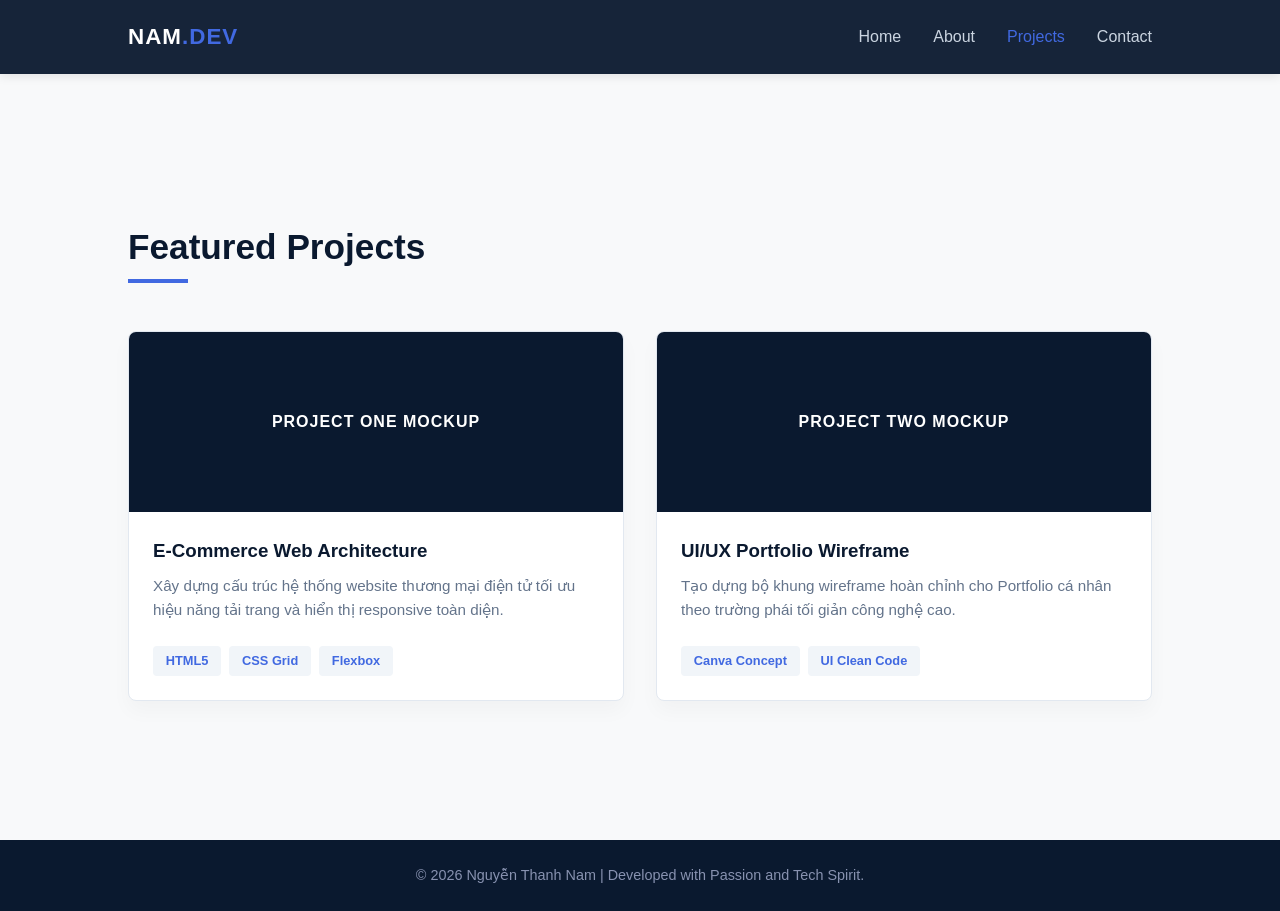
<file: duan.html>
<!DOCTYPE html>
<html lang="vi">
<head>
    <meta charset="UTF-8">
    <meta name="viewport" content="width=device-width, initial-scale=1.0">
    <title>Nguyễn Thanh Nam | Projects</title>
    <link rel="stylesheet" href="css/style.css">
</head>
<body>

    <nav class="navbar">
        <div class="nav-logo">NAM<span>.DEV</span></div>
        <ul class="nav-links">
            <li><a href="index.html">Home</a></li>
            <li><a href="about.html">About</a></li>
            <li><a href="projects.html" class="active">Projects</a></li>
            <li><a href="contact.html">Contact</a></li>
        </ul>
    </nav>

    <main class="main-wrapper">
        <div class="section-container">
            <h2 class="section-title">Featured Projects</h2>
            
            <div class="projects-grid">
                <div class="project-card">
                    <div class="project-img-mock">PROJECT ONE MOCKUP</div>
                    <div class="project-info">
                        <h3>E-Commerce Web Architecture</h3>
                        <p>Xây dựng cấu trúc hệ thống website thương mại điện tử tối ưu hiệu năng tải trang và hiển thị responsive toàn diện.</p>
                        <div class="tech-tags">
                            <span>HTML5</span>
                            <span>CSS Grid</span>
                            <span>Flexbox</span>
                        </div>
                    </div>
                </div>

                <div class="project-card">
                    <div class="project-img-mock">PROJECT TWO MOCKUP</div>
                    <div class="project-info">
                        <h3>UI/UX Portfolio Wireframe</h3>
                        <p>Tạo dựng bộ khung wireframe hoàn chỉnh cho Portfolio cá nhân theo trường phái tối giản công nghệ cao.</p>
                        <div class="tech-tags">
                            <span>Canva Concept</span>
                            <span>UI Clean Code</span>
                        </div>
                    </div>
                </div>
            </div>
        </div>
    </main>

    <footer>
        <p>© 2026 Nguyễn Thanh Nam | Developed with Passion and Tech Spirit.</p>
    </footer>

</body>
</html>
</file>
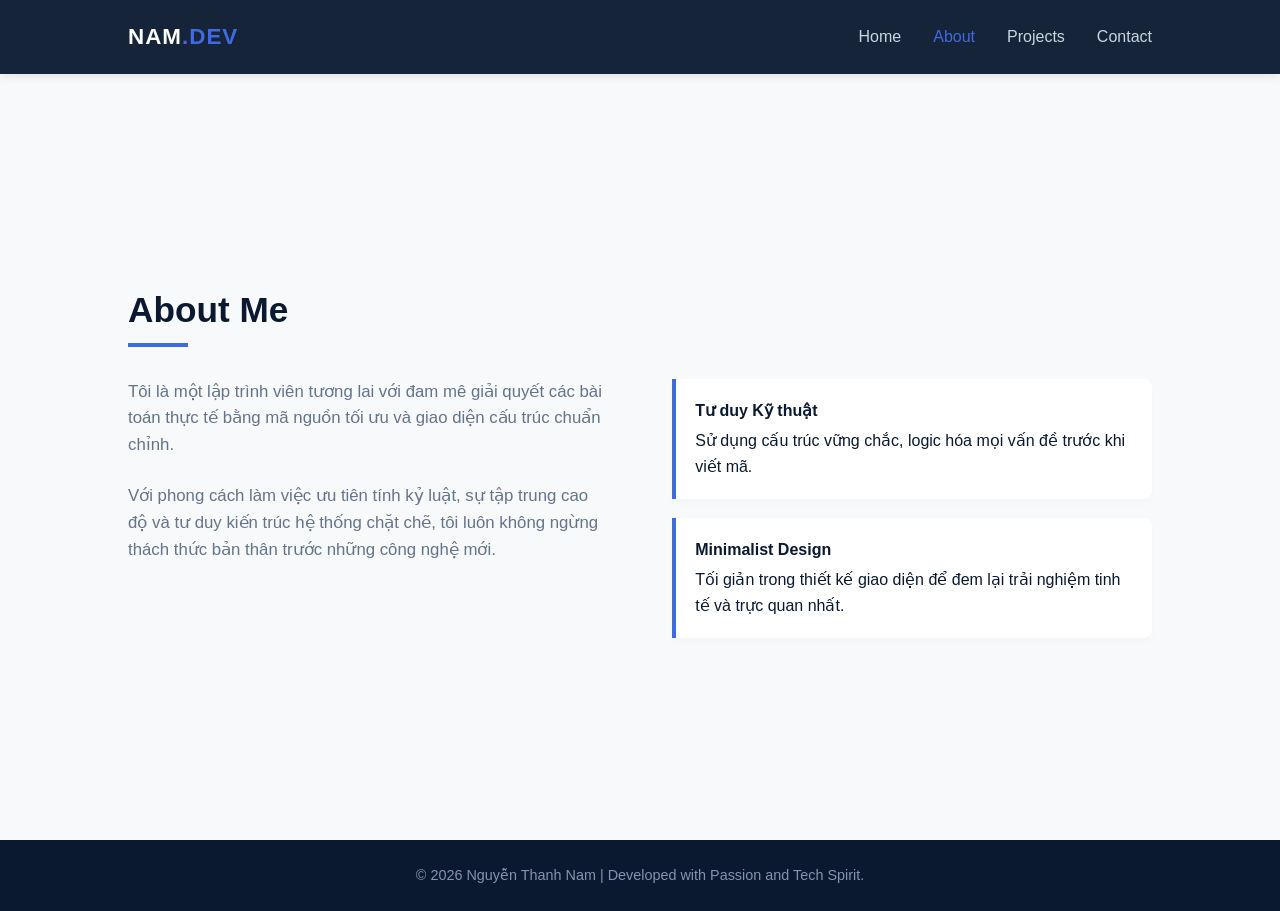
<file: gioithieu.html>
<!DOCTYPE html>
<html lang="vi">
<head>
    <meta charset="UTF-8">
    <meta name="viewport" content="width=device-width, initial-scale=1.0">
    <title>Nguyễn Thanh Nam | About Me</title>
    <link rel="stylesheet" href="css/style.css">
</head>
<body>

    <nav class="navbar">
        <div class="nav-logo">NAM<span>.DEV</span></div>
        <ul class="nav-links">
            <li><a href="index.html">Home</a></li>
            <li><a href="about.html" class="active">About</a></li>
            <li><a href="projects.html">Projects</a></li>
            <li><a href="contact.html">Contact</a></li>
        </ul>
    </nav>

    <main class="main-wrapper">
        <div class="section-container">
            <h2 class="section-title">About Me</h2>
            
            <div class="about-grid">
                <div class="about-left">
                    <p>Tôi là một lập trình viên tương lai với đam mê giải quyết các bài toán thực tế bằng mã nguồn tối ưu và giao diện cấu trúc chuẩn chỉnh.</p>
                    <p>Với phong cách làm việc ưu tiên tính kỷ luật, sự tập trung cao độ và tư duy kiến trúc hệ thống chặt chẽ, tôi luôn không ngừng thách thức bản thân trước những công nghệ mới.</p>
                </div>
                
                <div class="about-right">
                    <div class="core-values">
                        <div class="value-card">
                            <h4>Tư duy Kỹ thuật</h4>
                            <p>Sử dụng cấu trúc vững chắc, logic hóa mọi vấn đề trước khi viết mã.</p>
                        </div>
                        <div class="value-card">
                            <h4>Minimalist Design</h4>
                            <p>Tối giản trong thiết kế giao diện để đem lại trải nghiệm tinh tế và trực quan nhất.</p>
                        </div>
                    </div>
                </div>
            </div>
        </div>
    </main>

    <footer>
        <p>© 2026 Nguyễn Thanh Nam | Developed with Passion and Tech Spirit.</p>
    </footer>

</body>
</html>
</file>
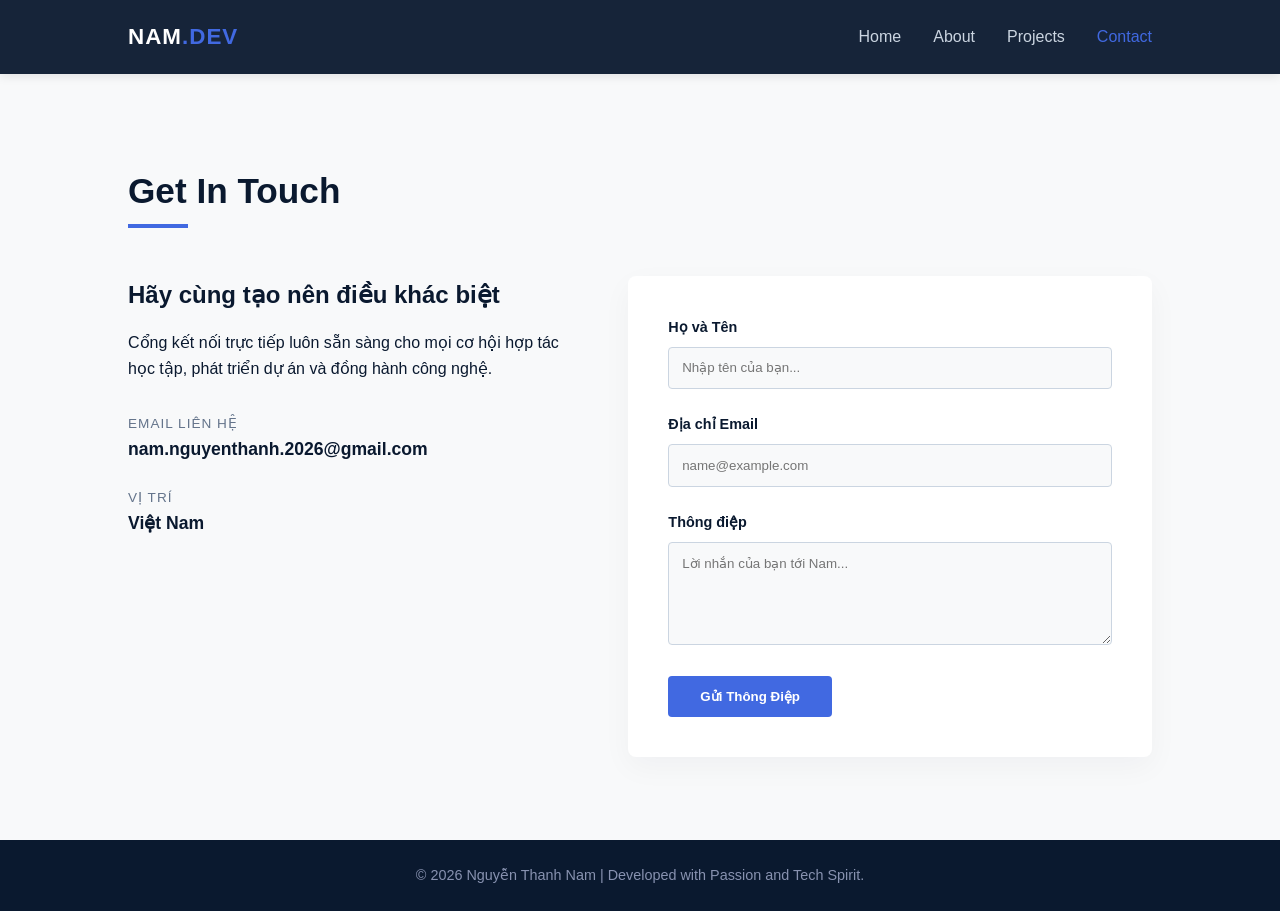
<file: lienhe.html>
<!DOCTYPE html>
<html lang="vi">
<head>
    <meta charset="UTF-8">
    <meta name="viewport" content="width=device-width, initial-scale=1.0">
    <title>Nguyễn Thanh Nam | Contact</title>
    <link rel="stylesheet" href="css/style.css">
</head>
<body>

    <nav class="navbar">
        <div class="nav-logo">NAM<span>.DEV</span></div>
        <ul class="nav-links">
            <li><a href="index.html">Home</a></li>
            <li><a href="about.html">About</a></li>
            <li><a href="projects.html">Projects</a></li>
            <li><a href="contact.html" class="active">Contact</a></li>
        </ul>
    </nav>

    <main class="main-wrapper">
        <div class="section-container">
            <h2 class="section-title">Get In Touch</h2>
            
            <div class="contact-wrapper">
                <div class="contact-info-box">
                    <h3>Hãy cùng tạo nên điều khác biệt</h3>
                    <p>Cổng kết nối trực tiếp luôn sẵn sàng cho mọi cơ hội hợp tác học tập, phát triển dự án và đồng hành công nghệ.</p>
                    
                    <div class="contact-details">
                        <div class="contact-item">
                            <span class="label">Email liên hệ</span>
                            <span class="value">nam.nguyenthanh.2026@gmail.com</span>
                        </div>
                        <div class="contact-item">
                            <span class="label">Vị trí</span>
                            <span class="value">Việt Nam</span>
                        </div>
                    </div>
                </div>
                
                <form class="contact-form" onsubmit="event.preventDefault();">
                    <div class="form-group">
                        <label for="name">Họ và Tên</label>
                        <input type="text" id="name" required placeholder="Nhập tên của bạn...">
                    </div>
                    <div class="form-group">
                        <label for="email">Địa chỉ Email</label>
                        <input type="email" id="email" required placeholder="name@example.com">
                    </div>
                    <div class="form-group">
                        <label for="message">Thông điệp</label>
                        <textarea id="message" rows="5" required placeholder="Lời nhắn của bạn tới Nam..."></textarea>
                    </div>
                    <button type="submit" class="btn-primary">Gửi Thông Điệp</button>
                </form>
            </div>
        </div>
    </main>

    <footer>
        <p>© 2026 Nguyễn Thanh Nam | Developed with Passion and Tech Spirit.</p>
    </footer>

</body>
</html>
</file>
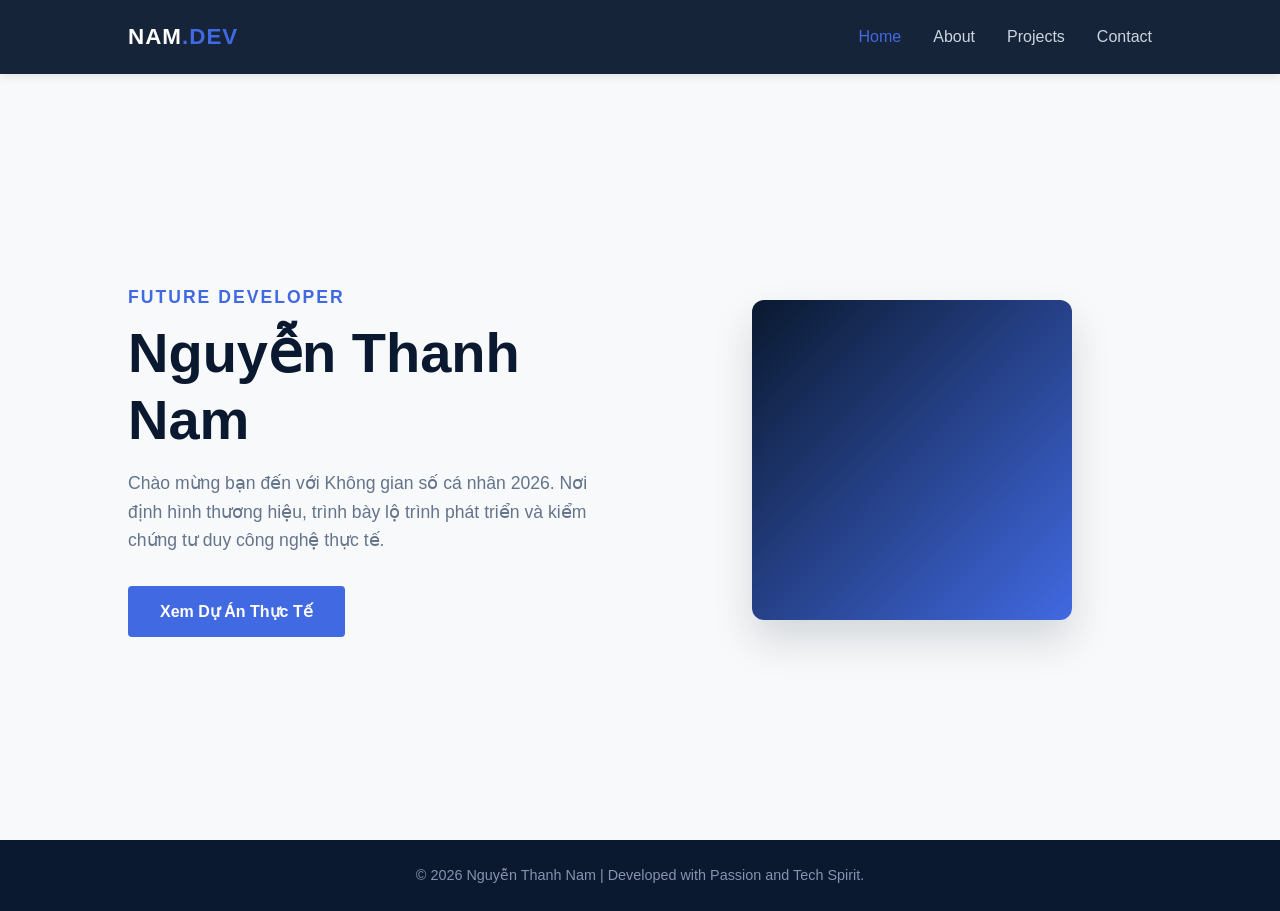
<file: trangchu.html>
<!DOCTYPE html>
<html lang="vi">
<head>
    <meta charset="UTF-8">
    <meta name="viewport" content="width=device-width, initial-scale=1.0">
    <title>Nguyễn Thanh Nam | Home</title>
    <!-- Gọi vào thư mục css -->
    <link rel="stylesheet" href="css/style.css">
</head>
<body>

    <nav class="navbar">
        <div class="nav-logo">NAM<span>.DEV</span></div>
        <ul class="nav-links">
            <li><a href="index.html" class="active">Home</a></li>
            <li><a href="about.html">About</a></li>
            <li><a href="projects.html">Projects</a></li>
            <li><a href="contact.html">Contact</a></li>
        </ul>
    </nav>

    <main class="main-wrapper">
        <div class="section-container">
            <div class="home-content">
                <div class="home-text">
                    <p class="sub-title">Future Developer</p>
                    <h1>Nguyễn Thanh Nam</h1>
                    <p>Chào mừng bạn đến với Không gian số cá nhân 2026. Nơi định hình thương hiệu, trình bày lộ trình phát triển và kiểm chứng tư duy công nghệ thực tế.</p>
                    <a href="projects.html" class="btn-primary">Xem Dự Án Thực Tế</a>
                </div>
                <div class="home-image">
                    <div class="avatar-placeholder"></div>
                </div>
            </div>
        </div>
    </main>

    <footer>
        <p>© 2026 Nguyễn Thanh Nam | Developed with Passion and Tech Spirit.</p>
    </footer>

</body>
</html>
</file>
<file: css/style.css>
* {
    margin: 0;
    padding: 0;
    box-sizing: border-box;
    font-family: 'Segoe UI', Tahoma, Geneva, Verdana, sans-serif;
}

body {
    background-color: #f8f9fa;
    color: #0a192f;
    line-height: 1.6;
    overflow-x: hidden;
}

.navbar {
    position: fixed;
    top: 0;
    left: 0;
    width: 100%;
    background-color: rgba(10, 25, 47, 0.95);
    padding: 1.2rem 10%;
    display: flex;
    justify-content: space-between;
    align-items: center;
    z-index: 1000;
    box-shadow: 0 2px 10px rgba(0,0,0,0.1);
}

.nav-logo {
    color: #ffffff;
    font-size: 1.4rem;
    font-weight: 700;
    letter-spacing: 1px;
}

.nav-logo span {
    color: #4169e1;
}

.nav-links {
    list-style: none;
    display: flex;
    gap: 2rem;
}

.nav-links a {
    color: #cbd5e1;
    text-decoration: none;
    font-size: 1rem;
    font-weight: 500;
    transition: all 0.3s ease;
}

.nav-links a:hover, 
.nav-links a.active {
    color: #4169e1;
}

.main-wrapper {
    margin-top: 80px;
    min-height: calc(100vh - 140px);
    display: flex;
    align-items: center;
    justify-content: center;
    padding: 3rem 10%;
}

.section-container {
    width: 100%;
    max-width: 1200px;
}

.home-content {
    display: flex;
    align-items: center;
    justify-content: space-between;
    gap: 4rem;
}

.home-text {
    flex: 1;
}

.home-text .sub-title {
    color: #4169e1;
    font-size: 1.1rem;
    font-weight: 600;
    text-transform: uppercase;
    letter-spacing: 2px;
    margin-bottom: 0.5rem;
}

.home-text h1 {
    font-size: 3.5rem;
    color: #0a192f;
    line-height: 1.2;
    margin-bottom: 1rem;
}

.home-text p {
    font-size: 1.1rem;
    color: #64748b;
    margin-bottom: 2rem;
    max-width: 540px;
}

.home-image {
    flex: 1;
    display: flex;
    justify-content: center;
}

.avatar-placeholder {
    width: 320px;
    height: 320px;
    background: linear-gradient(135deg, #0a192f, #4169e1);
    border-radius: 12px;
    box-shadow: 0 20px 40px rgba(10, 25, 47, 0.15);
}

.about-grid {
    display: grid;
    grid-template-columns: 1fr 1fr;
    gap: 4rem;
    margin-top: 2rem;
}

.section-title {
    font-size: 2.2rem;
    color: #0a192f;
    position: relative;
    padding-bottom: 0.5rem;
}

.section-title::after {
    content: '';
    position: absolute;
    bottom: 0;
    left: 0;
    width: 60px;
    height: 4px;
    background-color: #4169e1;
}

.about-left p {
    color: #64748b;
    font-size: 1.05rem;
    margin-bottom: 1.5rem;
}

.core-values {
    display: flex;
    flex-direction: column;
    gap: 1.2rem;
}

.value-card {
    background: #ffffff;
    padding: 1.2rem;
    border-left: 4px solid #4169e1;
    border-radius: 0 8px 8px 0;
    box-shadow: 0 4px 6px rgba(0,0,0,0.02);
}

.value-card h4 {
    color: #0a192f;
    margin-bottom: 0.3rem;
}

.projects-grid {
    display: grid;
    grid-template-columns: repeat(auto-fit, minmax(320px, 1fr));
    gap: 2rem;
    margin-top: 3rem;
}

.project-card {
    background: #ffffff;
    border-radius: 8px;
    overflow: hidden;
    box-shadow: 0 10px 20px rgba(0,0,0,0.03);
    border: 1px solid #e2e8f0;
    transition: transform 0.3s ease, box-shadow 0.3s ease;
}

.project-card:hover {
    transform: translateY(-5px);
    box-shadow: 0 15px 30px rgba(10, 25, 47, 0.08);
}

.project-img-mock {
    height: 180px;
    background-color: #0a192f;
    display: flex;
    align-items: center;
    justify-content: center;
    color: #ffffff;
    font-weight: 600;
    letter-spacing: 1px;
}

.project-info {
    padding: 1.5rem;
}

.project-info h3 {
    color: #0a192f;
    margin-bottom: 0.5rem;
}

.project-info p {
    color: #64748b;
    font-size: 0.95rem;
    margin-bottom: 1.5rem;
}

.tech-tags {
    display: flex;
    gap: 0.5rem;
    flex-wrap: wrap;
}

.tech-tags span {
    background: #f1f5f9;
    color: #4169e1;
    padding: 0.3rem 0.8rem;
    border-radius: 4px;
    font-size: 0.8rem;
    font-weight: 600;
}

.contact-wrapper {
    display: grid;
    grid-template-columns: 1fr 1.2fr;
    gap: 4rem;
    margin-top: 3rem;
}

.contact-info-box h3 {
    font-size: 1.5rem;
    margin-bottom: 1rem;
}

.contact-details {
    margin-top: 2rem;
}

.contact-item {
    display: flex;
    flex-direction: column;
    margin-bottom: 1.5rem;
}

.contact-item .label {
    font-size: 0.85rem;
    color: #64748b;
    text-transform: uppercase;
    letter-spacing: 1px;
}

.contact-item .value {
    font-size: 1.1rem;
    color: #0a192f;
    font-weight: 600;
}

.contact-form {
    background: #ffffff;
    padding: 2.5rem;
    border-radius: 8px;
    box-shadow: 0 10px 30px rgba(10, 25, 47, 0.04);
}

.form-group {
    margin-bottom: 1.5rem;
}

.form-group label {
    display: block;
    font-size: 0.9rem;
    font-weight: 600;
    margin-bottom: 0.5rem;
    color: #0a192f;
}

.form-group input, 
.form-group textarea {
    width: 100%;
    padding: 0.8rem;
    border: 1px solid #cbd5e1;
    border-radius: 4px;
    background-color: #f8f9fa;
    color: #0a192f;
    outline: none;
    transition: border-color 0.3s ease;
}

.form-group input:focus, 
.form-group textarea:focus {
    border-color: #4169e1;
}

.btn-primary {
    display: inline-block;
    background-color: #4169e1;
    color: #ffffff;
    padding: 0.8rem 2rem;
    border-radius: 4px;
    text-decoration: none;
    font-weight: 600;
    transition: background-color 0.3s ease;
    border: none;
    cursor: pointer;
}

.btn-primary:hover {
    background-color: #0a192f;
}

footer {
    background-color: #0a192f;
    color: #8892b0;
    text-align: center;
    padding: 1.5rem;
    font-size: 0.9rem;
}

@media (max-width: 968px) {
    .home-content, .about-grid, .contact-wrapper {
        display: flex;
        flex-direction: column-reverse;
        gap: 2.5rem;
    }
    
    .home-text h1 {
        font-size: 2.5rem;
    }
    
    .avatar-placeholder {
        width: 260px;
        height: 260px;
    }
}
</file>
